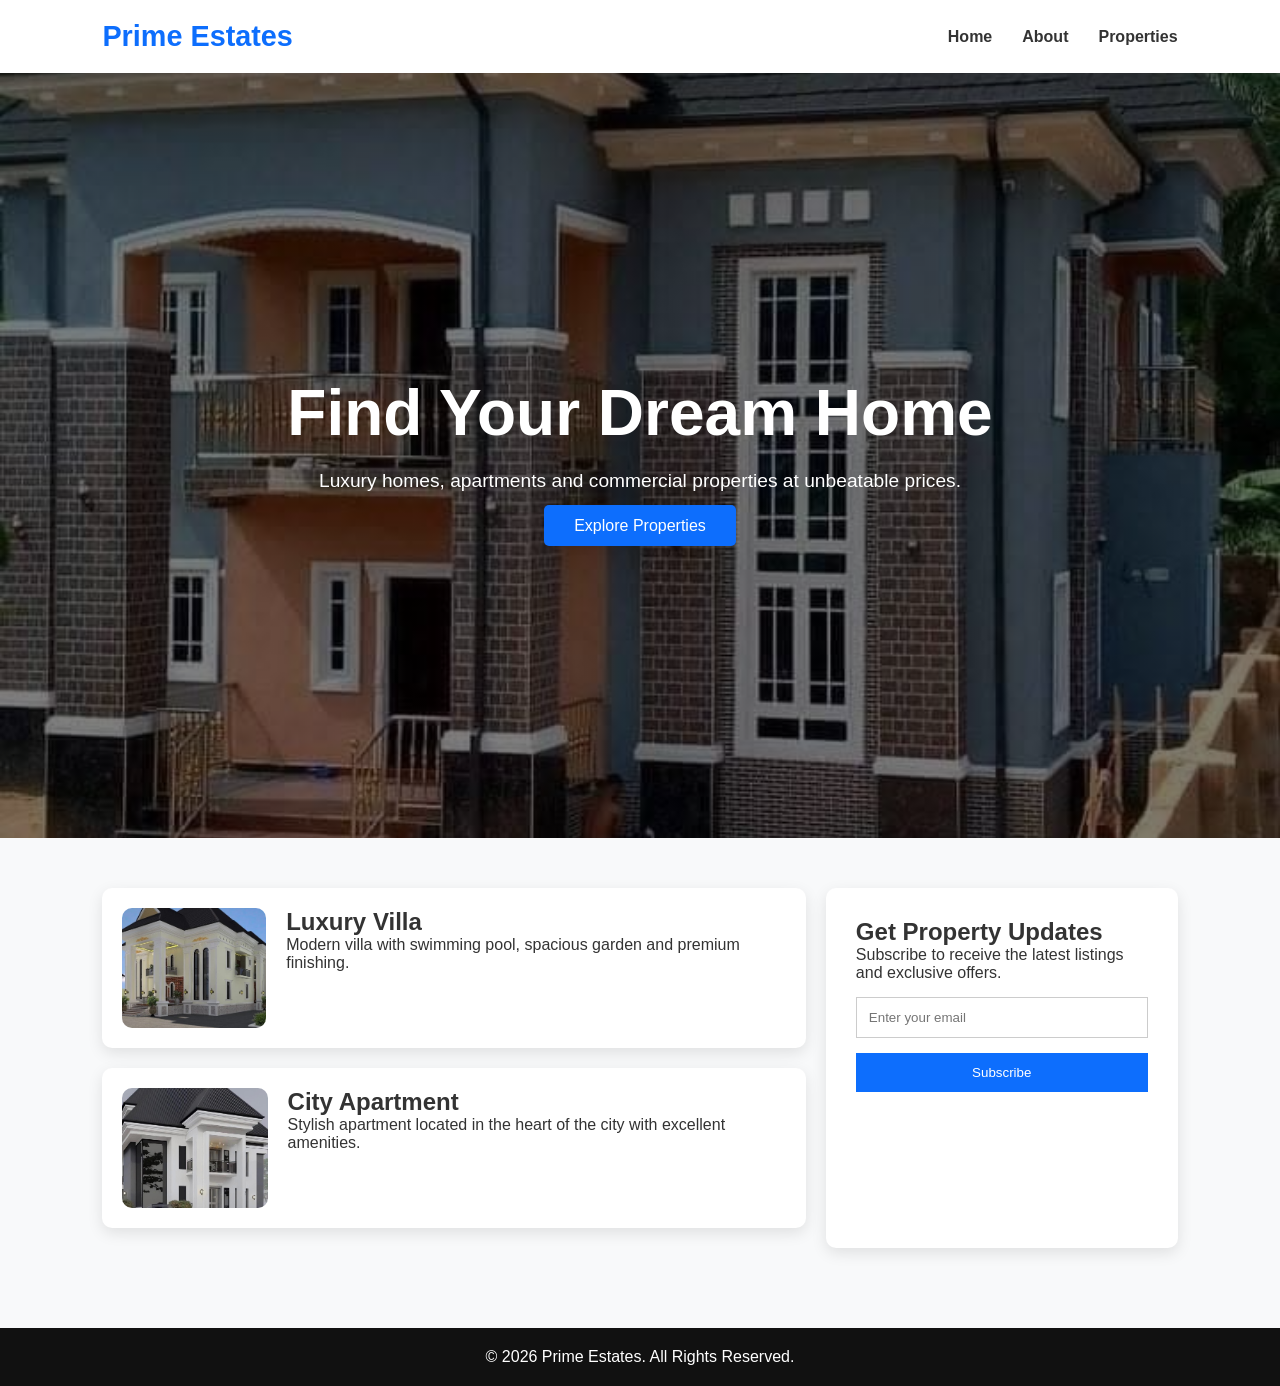
<file: index.html>
<!DOCTYPE html>
<html lang="en">
<head>
<meta charset="UTF-8">
<meta name="viewport" content="width=device-width, initial-scale=1.0">
<title>Prime Estates</title>
<link rel="stylesheet" href="style.css">
</head>

<body>

<header>
    <nav class="navbar">
        <div class="logo">Prime Estates</div>

        <ul class="nav-links">
            <li><a href="index.html">Home</a></li>
            <li><a href="about.html">About</a></li>
            <li><a href="properties.html">Properties</a></li>
        </ul>
    </nav>
</header>

<section class="hero">
    <div class="hero-content">
        <h1>Find Your Dream Home</h1>
        <p>Luxury homes, apartments and commercial properties at unbeatable prices.</p>
        <a href="properties.html" class="btn">Explore Properties</a>
    </div>
</section>

<section class="main-content">

    <div class="left-section">

        <div class="property-card">
            <img src="property1.jpg" alt="">
            <div>
                <h2>Luxury Villa</h2>
                <p>Modern villa with swimming pool, spacious garden and premium finishing.</p>
            </div>
        </div>

        <div class="property-card">
            <img src="property2.jpg" alt="">
            <div>
                <h2>City Apartment</h2>
                <p>Stylish apartment located in the heart of the city with excellent amenities.</p>
            </div>
        </div>

    </div>

    <div class="right-section">
        <h2>Get Property Updates</h2>
        <p>Subscribe to receive the latest listings and exclusive offers.</p>

        <form>
            <input type="email" placeholder="Enter your email">
            <button type="submit">Subscribe</button>
        </form>
    </div>

</section>

<footer>
    <p>© 2026 Prime Estates. All Rights Reserved.</p>
</footer>

</body>
</html>
</file>
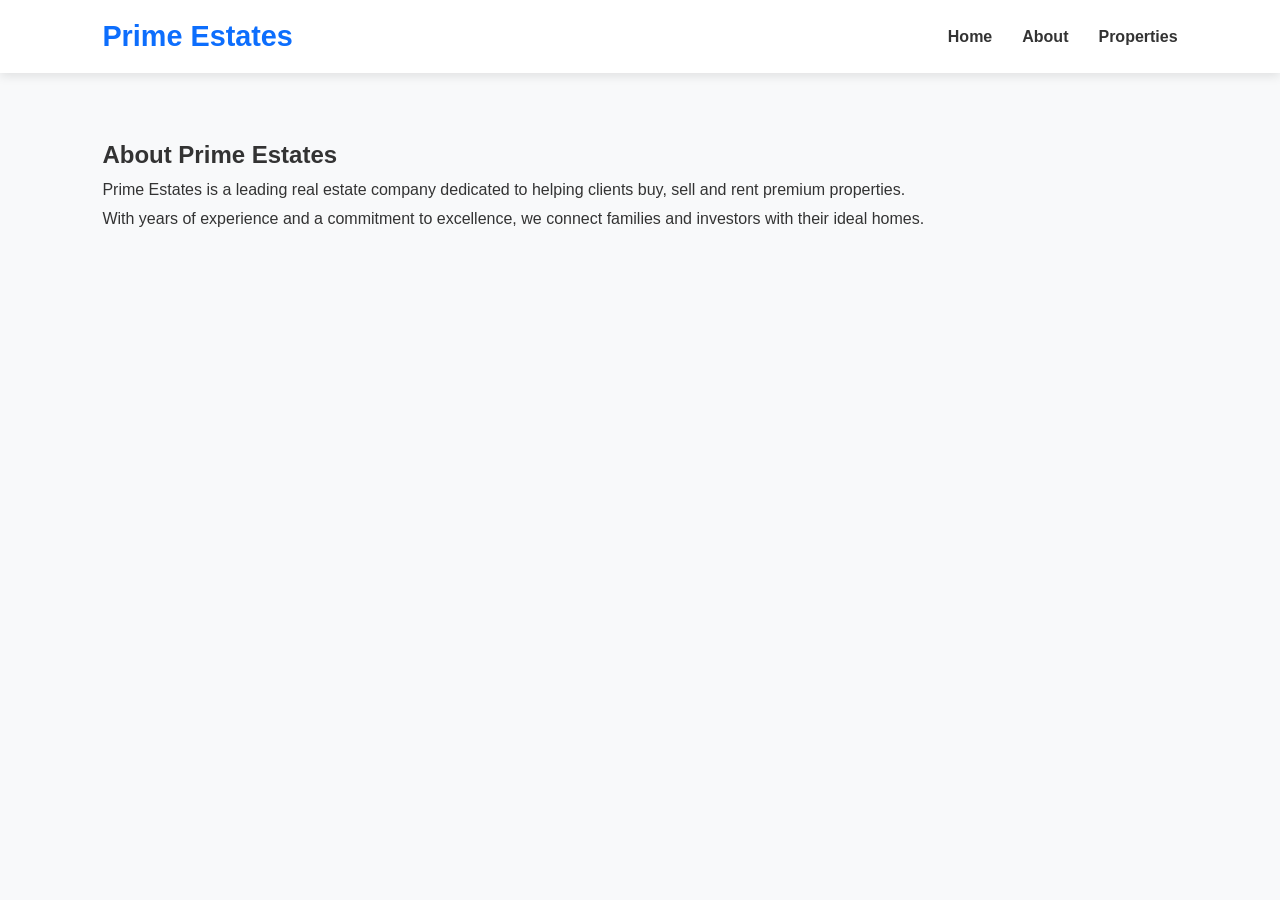
<file: about.html>
<!DOCTYPE html>
<html lang="en">
<head>
<meta charset="UTF-8">
<meta name="viewport" content="width=device-width, initial-scale=1.0">
<title>About Us</title>
<link rel="stylesheet" href="style.css">
</head>

<body>

<nav class="navbar">
    <div class="logo">Prime Estates</div>

    <ul class="nav-links">
        <li><a href="index.html">Home</a></li>
        <li><a href="about.html">About</a></li>
        <li><a href="properties.html">Properties</a></li>
    </ul>
</nav>

<section class="page">
    <h1>About Prime Estates</h1>

    <p>
        Prime Estates is a leading real estate company dedicated
        to helping clients buy, sell and rent premium properties.
    </p>

    <p>
        With years of experience and a commitment to excellence,
        we connect families and investors with their ideal homes.
    </p>
</section>

</body>
</html>
</file>
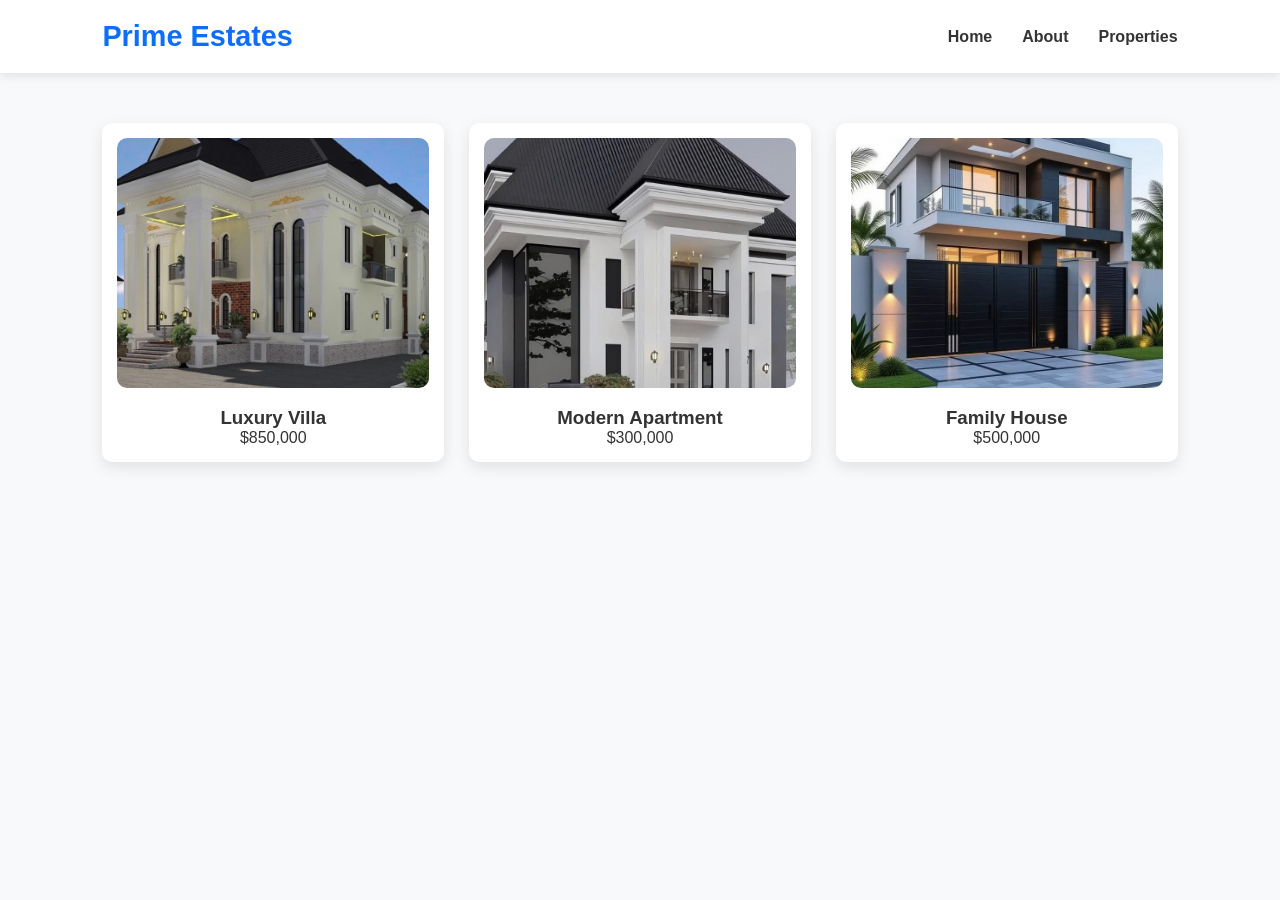
<file: properties.html>
<!DOCTYPE html>
<html lang="en">
<head>
<meta charset="UTF-8">
<meta name="viewport" content="width=device-width, initial-scale=1.0">
<title>Properties</title>
<link rel="stylesheet" href="style.css">
</head>

<body>

<nav class="navbar">
    <div class="logo">Prime Estates</div>

    <ul class="nav-links">
        <li><a href="index.html">Home</a></li>
        <li><a href="about.html">About</a></li>
        <li><a href="properties.html">Properties</a></li>
    </ul>
</nav>

<section class="properties">

    <div class="card">
        <img src="property1.jpg" alt="">
        <h3>Luxury Villa</h3>
        <p>$850,000</p>
    </div>

    <div class="card">
        <img src="property2.jpg" alt="">
        <h3>Modern Apartment</h3>
        <p>$300,000</p>
    </div>

    <div class="card">
        <img src="property3.jpg" alt="">
        <h3>Family House</h3>
        <p>$500,000</p>
    </div>

</section>

</body>
</html>
</file>
<file: style.css>
*{
margin:0;
padding:0;
box-sizing:border-box;
font-family:Segoe UI,sans-serif;
}

body{
background:#f8f9fa;
color:#333;
}

.navbar{
display:flex;
justify-content:space-between;
align-items:center;
padding:20px 8%;
background:white;
box-shadow:0 3px 10px rgba(0,0,0,.1);
}

.logo{
font-size:1.8rem;
font-weight:bold;
color:#0d6efd;
}

.nav-links{
display:flex;
list-style:none;
gap:30px;
}

.nav-links a{
text-decoration:none;
color:#333;
font-weight:600;
transition:.3s;
}

.nav-links a:hover{
color:#0d6efd;
}

.hero{
height:85vh;
background:
linear-gradient(rgba(0,0,0,.5),rgba(0,0,0,.5)),
url('hero.jpg');
background-size:cover;
background-position:center;
display:flex;
align-items:center;
justify-content:center;
text-align:center;
}

.hero-content{
color:white;
}

.hero-content h1{
font-size:4rem;
margin-bottom:20px;
}

.hero-content p{
font-size:1.2rem;
margin-bottom:25px;
}

.btn{
padding:12px 30px;
background:#0d6efd;
color:white;
text-decoration:none;
border-radius:5px;
transition:.3s;
}

.btn:hover{
background:#084298;
}

.main-content{
display:grid;
grid-template-columns:2fr 1fr;
gap:20px;
padding:50px 8%;
}

.property-card{
display:flex;
background:white;
padding:20px;
margin-bottom:20px;
border-radius:10px;
box-shadow:0 5px 15px rgba(0,0,0,.1);
transition:.3s;
}

.property-card:hover{
transform:translateY(-5px);
}

.property-card img{
width:150px;
height:120px;
object-fit:cover;
border-radius:10px;
margin-right:20px;
}

.right-section{
background:white;
padding:30px;
border-radius:10px;
box-shadow:0 5px 15px rgba(0,0,0,.1);
}

.right-section input{
width:100%;
padding:12px;
margin:15px 0;
border:1px solid #ccc;
}

.right-section button{
width:100%;
padding:12px;
background:#0d6efd;
color:white;
border:none;
cursor:pointer;
}

.properties{
display:grid;
grid-template-columns:repeat(auto-fit,minmax(280px,1fr));
gap:25px;
padding:50px 8%;
}

.card{
background:white;
padding:15px;
border-radius:10px;
box-shadow:0 5px 15px rgba(0,0,0,.1);
text-align:center;
transition:.3s;
}

.card:hover{
transform:translateY(-10px);
}

.card img{
width:100%;
height:250px;
object-fit:cover;
border-radius:10px;
margin-bottom:15px;
}

.page{
padding:60px 8%;
line-height:1.8;
}

footer{
background:#111;
color:white;
text-align:center;
padding:20px;
margin-top:30px;
}

/* RESPONSIVE */

@media(max-width:768px){

.navbar{
flex-direction:column;
gap:15px;
}

.main-content{
grid-template-columns:1fr;
}

.property-card{
flex-direction:column;
}

.property-card img{
width:100%;
height:200px;
margin-bottom:15px;
}

.hero-content h1{
font-size:2.5rem;
}
}
</file>
